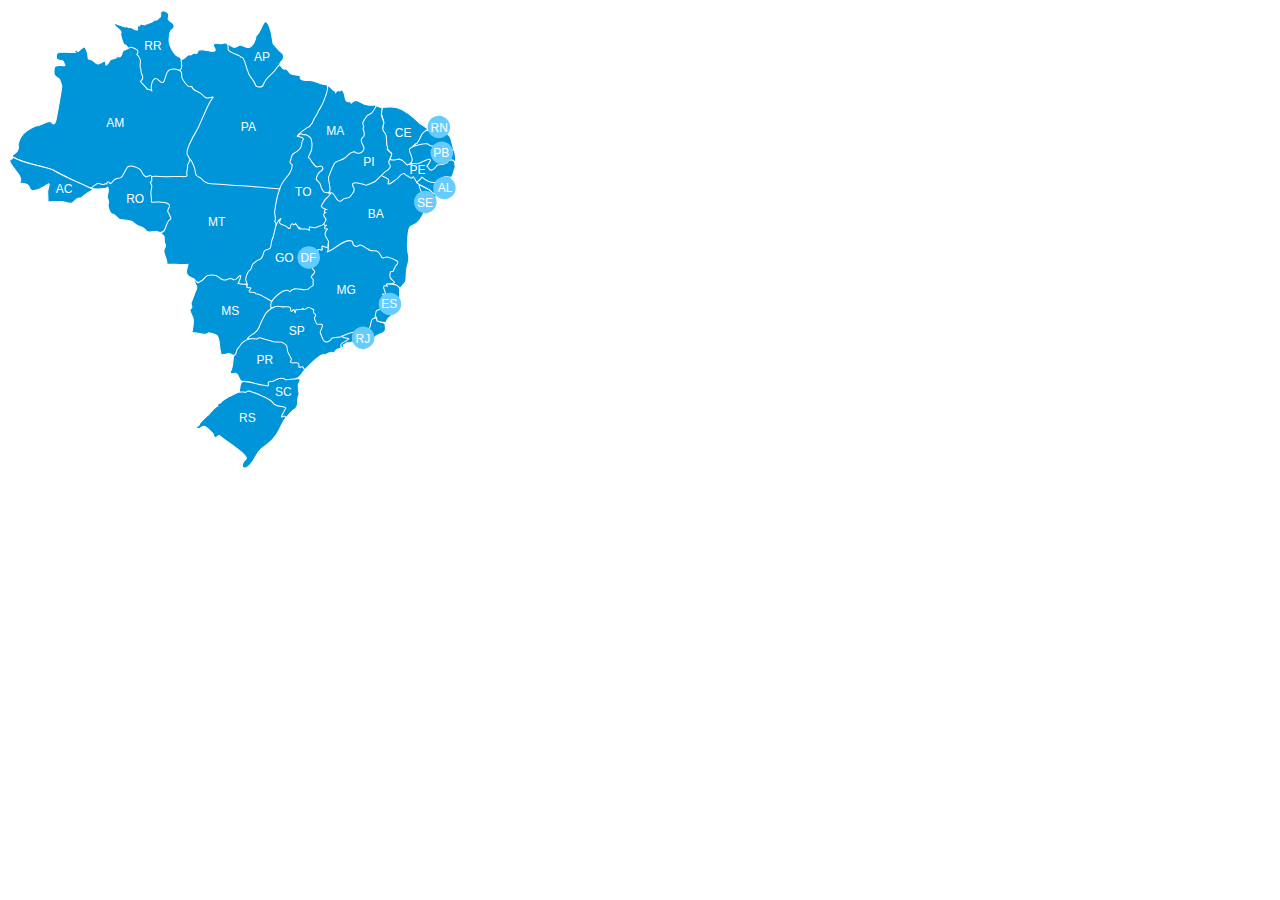
<file: target/EXP_LENHA-1.0/mapas/teste.html>
<!DOCTYPE HTML>
<html>
    <head>
        <title>Start Page</title>
        <meta http-equiv="Content-Type" content="text/html; charset=UTF-8">
        <link rel="stylesheet" href="estilo.css"/>
  
    </head>
<body>

        
<div id="msg-toca" style="display:none">
  resultado total da população
</div>
        
<div>
  <svg version="1.1" id="svg-map" xmlns="http://www.w3.org/2000/svg" xmlns:xlink="http://www.w3.org/1999/xlink" x="0px" y="0px" width="450px" height="460px" viewBox="0 0 450 460" enable-background="new 0 0 450 460" xml:space="preserve">
    <g>
      <a xlink:href="#tocantins" id="toca">
        <path stroke="#FFFFFF" stroke-width="1.0404" stroke-linecap="round" stroke-linejoin="round" d="M289.558,235.641
        c16.104,0.575,44.973-31.647,44.835-45.259c-0.136-13.612-17.227-58.446-22.349-66.088c-5.122-7.628-37.905,2.506-37.905,2.506
        S234.852,233.695,289.558,235.641z"></path>
        <text transform="matrix(1 0 0 1 287.0137 188.3208)" fill="#FFFFFF">TO</text>
      </a>
      <a xlink:href="#bahia">
        <path stroke="#FFFFFF" stroke-width="1.0404" stroke-linecap="round" stroke-linejoin="round" d="M313.276,197.775
        c2.084-2.739,3.506-7.012,6.464-8.764c1.641-0.973,3.232-4.684,4.271-5.163c2.304-1.014,12.161-25.143,20.706-22.513
        c1.095,0.342,29.881,3.478,32.153,7.532c2.246-0.506,17.582-8.804,25.829-4.999c9.172,4.246,11.225,20.679,11.2,20.843
        c0.107,0.328-0.823,5.765-0.985,5.929c-1.15,1-5.258-0.807-4.22,2.138c1.317,3.751,5.094,10.583,9.97,6.613
        c-3.669,6.574-6.846,16.022-13.966,17.747c-5.808,1.411-4.605,13.421-5.178,18.037c-0.465,3.75,0.192,8.448,1.014,12.117
        c1.148,4.959-0.821,8.6-1.808,13.42c-0.822,4.162-0.219,8.299-0.987,12.297c-0.271,1.286-4.407,5.723-5.559,7.148
        c-1.616-1.426-63.952-37.248-73.1-36.265c1.149-3.738,2.438-9.559-0.741-12.723c-8.625-8.572-0.135-19.335-0.162-19.432
        c-0.546-1.725-5.396-6.079-0.026-7.175c-3.175,0.959-1.944-4.027,0.875-3.012C316.726,200.733,314.044,200.527,313.276,197.775z"></path>
        <text transform="matrix(1 0 0 1 359.7324 210.1221)" fill="#FFFFFF">BA</text>
      </a>
      <a xlink:href="#sergipe">
        <path stroke="#FFFFFF" stroke-width="1.0404" stroke-linecap="round" stroke-linejoin="round" d="M408.561,191.735
        c0.521-1.505,2.465-0.725,3.533-0.794c2.273-0.164,0.494-2.738,1.095-3.778c2.026-3.793-2.738-5.999-1.998-10.408
        c4.024,1.931,9.448,3.397,12.408,6.89c1.343,1.533,5.504,2.656,5.832,4.847c-6.822,0.384-6.901,8.819-11.942,11.572
        C413.545,202.212,407.055,193.721,408.561,191.735z"></path>
        <path class="circle" d="M417.324,182.854c6.214,0,11.266,5.035,11.266,11.262c0,6.208-5.052,11.261-11.266,11.261
        c-6.238,0-11.258-5.053-11.258-11.261C406.063,187.89,411.084,182.854,417.324,182.854z"></path>
        <text transform="matrix(1 0 0 1 408.9121 198.6689)" fill="#FFFFFF">SE</text>
      </a>
      <a xlink:href="#pernambuco">
        <path stroke="#FFFFFF" stroke-width="1.0404" stroke-linecap="round" stroke-linejoin="round" d="M373.011,167.238
        c2.709-0.795,6.218-14.106,8.325-15.106c4.136-1.986,17.255-1.437,17.8,4.903c-0.437-0.068,8.189-2.273,7.479-1.466
        c1.7-0.711,10.518-4.723,12.599-4.82c0.274-0.013,4.603,0.905,3.068,2.315c-0.464,0.439,4.219,3.698,10.789,3.45
        c4.66-0.176,5.179-3.436,8.627-4.409c5.89-1.67,4.737,3.698,5.589,6.943c-1.182,2.684-1.646,5.586-2.74,8.285
        c-1.533,3.792-9.804,9.791-13.39,12.119c-7.287,4.778-21.802-4.067-22.762-5.67c-0.602-0.985-2.55-5.121-3.178-5.107
        c-0.629,0.356-1.04,0.861-1.287,1.519c-0.904-0.013-7.256-3.533-7.502-4.655c-4.769-1.151-5.425,6.108-8.957,6.19
        c0.219,0.108-8.244,6.681-7.506,3.314C383.556,170.4,374.241,168.566,373.011,167.238z"></path>
        <text transform="matrix(1 0 0 1 401.3984 165.8003)" fill="#FFFFFF">PE</text>
      </a>
      <a xlink:href="#alagoas">
        <path stroke="#FFFFFF" stroke-width="1.0404" stroke-linecap="round" stroke-linejoin="round" d="M413.953,169.018
        c3.78,3.313,9.424,5.505,12.547,5.491c3.229-0.013,5.009-3.328,7.421-4.794c1.177-0.712,10.297-1.93,9.174,1.042
        c-1.807,4.848-7.122,8.585-10.024,12.789c-2.792,2-3.423,7.093-6.354,1.864c-3.259,0.424-3.722-4.424-6.957-4.477
        c-3.668-2.261-7.998-3.769-11.201-6.342C410.615,172.646,412.751,171.359,413.953,169.018z"></path>
        <path class="circle" d="M436.423,168.763c6.236,0,11.258,5.054,11.258,11.278c0,6.207-5.02,11.259-11.258,11.259
        c-6.241,0-11.263-5.052-11.263-11.259C425.16,173.816,430.182,168.763,436.423,168.763z"></path>
        <text transform="matrix(1 0 0 1 429.7891 183.895)" fill="#FFFFFF">AL</text>
      </a>
      <a xlink:href="#riograndedonorte">
        <path stroke="#FFFFFF" stroke-width="1.0404" stroke-linecap="round" stroke-linejoin="round" d="M404.698,138.795
        c2.383-4.027,6.574-6.123,8.49-11.149c1.973-5.107,3.834-5.818,8.764-4.642c5.041,1.207,9.339,0.837,14.57,1.671
        c7.534,1.193,6.848,10.968,9.206,16.516c-1.919,1.096-13.972,0.521-15.064-1.657c-1.041-2.067-2.904,7.107-5.094,7.3
        c1.532-5.847-12.654,1.78-5.424-8.683c2.545-3.67-6.302-0.808-6.711,0.725C410.121,144.013,407.217,139.151,404.698,138.795z"></path>
        <path class="circle" d="M430.827,107.798c6.241,0,11.261,5.039,11.261,11.261c0,6.224-5.02,11.261-11.261,11.261
        c-6.209,0-11.26-5.037-11.26-11.261C419.567,112.837,424.618,107.798,430.827,107.798z"></path>
        <text transform="matrix(1 0 0 1 422.541 123.9009)" fill="#FFFFFF">RN</text>
      </a>
      <a xlink:href="#ceara">
        <path stroke="#FFFFFF" stroke-width="1.0404" stroke-linecap="round" stroke-linejoin="round" d="M372.379,104.409
        c0.437-1.368,2.961-3.627,1.043-5.025c12.106-1.328,17.581-0.849,27.66,6.723c4.026,3.054,6.822,5.574,10.571,9.147
        c1.317,1.273,7.614,4.313,7.914,6.164c-0.054-0.316-5.396,3.696-5.997,5.217c-1.066,2.684-2.659,6.093-4.3,8.298
        c0.025-0.055-6.903,3.957-3.532,4.217c-4.41,3.821-1.015,8.135-0.797,11.517c0.196,2.767-4.38,7.587-6.765,5.422
        c-2.244-1.999-3.998-5.711-7.779-5.094c-1.998,0.329-5.476,2.189-7.612,0.479c-2.52-2.054,3.669-5.162-0.545-7.354
        c-6.987-3.615-1.264-15.393-6.684-20.239c-3.504-3.136,1.753-7.313,0.109-10.749C374.952,111.68,373.694,105.244,372.379,104.409
        C373.035,102.314,374.815,105.971,372.379,104.409z"></path>
        <text transform="matrix(1 0 0 1 386.8379 129.0347)" fill="#FFFFFF">CE</text>
      </a>
      <a xlink:href="#piaui">
        <path stroke="#FFFFFF" stroke-width="1.0404" stroke-linecap="round" stroke-linejoin="round" d="M320.781,185.478
        c2.465-5.149-7.505-20.801-7.505-20.801s47.354-65.868,54.285-66.841c0.299-0.042,6.243,1.768,6.463,2.219
        c0.438,0.863-0.821,5.244-0.685,6.587c0.275,2.629,2.879,6.587,2.328,8.684c-1.15,4.736-1.863,6.134,1.369,9.901
        c2.794,3.245,0.325,10.16,2.544,14.269c-1.778,4.23,4.768,3.656,3.943,7.613c-0.655,3.163-5.424,7.655-1.176,10.312
        c0.274,4.642-4.685,4.983-6.79,7.818c-2.631,2.835-5.535,5.013-7.999,7.888c-0.55,0.671-8.821,4.096-9.998,4.082
        c0.302-0.301-17.665-6.449-11.967,2.354c2.463,3.808-1.505,5.56-3.177,8.778c-0.633,2.164-5.836,0.958-7.836,3.205
        C328.176,198.748,327.409,180.727,320.781,185.478z"></path>
        <text transform="matrix(1 0 0 1 355.127 158.1045)" fill="#FFFFFF">PI</text>
      </a>
      <a xlink:href="#maranhao">
        <path stroke="#FFFFFF" stroke-width="1.0404" stroke-linecap="round" stroke-linejoin="round" d="M288.845,127.827
        c4.108-2.726,31.195-48.985,31.386-50.395c1.235,0.397,6.084,7.435,7.562,5.025c0.493,0.013-0.328,2.15-0.547,2.396
        c-0.054-0.135,2.189-2.286,2.52-2.436c0.521-0.233,1.948,1.903,3.451-0.726c5.642,1.575,1.314,14.31,9.121,11.694
        c-1.147,0.384,1.452,0.74,0.848,1.905c5.095-6.587,8.488-0.027,15.337,1.491c2.025,0.466,6.243,0.575,8.162,0.207
        c3.808-0.823-2.082,6.847-2.082,6.887c-1.369,2.986-5.041,1.713-6.818,5.683c-0.684,1.549-3.506,4.327-3.042,6.148
        c0.494,1.781,2.081,2.863,0.274,4.629c0.603,2.793,3.066,7.109-0.385,9.12c-4.601,4.383,2.304,7.52,1.316,11.598
        c-0.9,3.726-6.244,5.725-9.147,2.78c-4.847-0.11-6.872,3.821-10.406,6.45c-2.74,2.041-8.793,2.493-10.327,5.642
        c-1.918,3.929-3.699,8.763-5.341,12.79c-1.699,4.204,6.383,18.762-4.328,15.611c-0.932-0.273-3.396-4.725-3.396-5.738
        c-0.081-3.739-2.738-4.176-4.821-7.477c0.356-3.025,2.466-6.929,4.766-8.052c3.342-1.63,1.919-6.629-2.466-4.465
        c-3.505,1.726-4.709-2.794-6.958-5.287c0.548,0.59-3.064-4.696-3.146-3.697c0.19-1.89,2.876-5.833,3.341-8.448
        c0.575-3.259,0.52-6.764-0.521-10.105c-0.63-2.068-4.656-4.521-6.518-4.437c-1.289,0.287-2.443,0-3.427-0.878
        C290.983,125.675,290.983,128.044,288.845,127.827z"></path>
        <text transform="matrix(1 0 0 1 318.2754 126.7036)" fill="#FFFFFF">MA</text>
      </a>
      <a xlink:href="#amapa">
        <path stroke="#FFFFFF" stroke-width="1.0404" stroke-linecap="round" stroke-linejoin="round" d="M225.198,39.089
        c3.274,1.165,3.985-1.315,6.572-1.74c3.616-0.603,5.683,2.725,9.037,2.067c4.055-0.78,7.093-8.025,7.314-11.598
        c4.492-3.534,5.503-11.258,9.42-14.68c6.055,4.258,6.11,15.788,7.589,22.485c-0.164,0.083,6.57,7.998,7.944,8.682
        c3.396,1.657,3.366,6.203,0.078,9.34c-3.777,3.587-7.449,34.275-7.449,34.275h-46.489c0,0,0.932-50.366,0-51.449
        C221.814,36.458,223.334,38.417,225.198,39.089z"></path>
        <text transform="matrix(1 0 0 1 245.9023 52.6099)" fill="#FFFFFF">AP</text>
      </a>
      <a xlink:href="#para">
        <path stroke="#FFFFFF" stroke-width="1.0404" stroke-linecap="round" stroke-linejoin="round" d="M173.378,50.619
        c2.259,2.63,5.629-4.478,7.901-3.82c3.19,0.918,1.478-1.108,5.026-1.752c1.931,0.806,3.096,0.273,3.519-1.631
        c0.535-1.26,1.453-1.726,2.725-1.384c1.768-1.684,13.558,3.603,14.68,0.384c0.629-1.821-4.287-5.709-0.302-6.997
        c1.643-0.533,6.012,0.808,8.75-0.068c3.986-1.288,4.876,2.684,4.382,6.066c0.631,3.587,13.145,5.766,12.982,7.97
        c3.589-1.518,5.354,12.763,7.105,14.447c0.357,4.26,6.304,8.585,7.07,12.544c0.628,3.396,7.065,3.616,8.213,0.095
        c2.578-8.133,9.696-10.022,13.475-16.651c4.603-8.038,3.725,3.752,8.955,1.067c2.11,0.411,2.876,3.629,4.574,4.724
        c3.18,2.027,7.779,0.974,10.572,3.013c-4.192,4.382,8.188,3.752,9.231,3.875c4.682,0.575,8.104,2.383,11.855,3.629
        c-0.164-0.069,4.792,0.52,5.178,1.245c2.026,3.767-4.904,19.214-6.382,21.486c-1.121,1.713-2.932,4.985-3.727,6.834
        c-0.902,2.026-4.764,7.313-4.655,9.229c-1.888,0.972-2.248,4.835-5.012,4.328c-3.096,3.026-8.187,4.999-10.27,8.956
        c2.057,0.781,8.325,1.041,5.311,4.272c-0.821,0.877-1.094,5.533-1.615,6.833c-0.575,1.384-4.464,4.779-6.108,5.34
        c-4.107,1.426-2.736,4.135-4.271,7.655c-0.933,2.054-0.546,3.491,1.756,4.339c-0.083,2.835-0.988,5.575-2.385,7.998
        c-3.041,5.245-9.009,9.818-10.079,16.27c-3.261,3.408-87.066-1.22-87.464-2.644c-1.423-5.012,1.508-24.006-2.808-27.88
        c-0.19-2.082-29.893-6.299-30.714-8.081C150.016,140.479,173.173,58.561,173.378,50.619z M319.139,77.664
        C319.302,76.912,319.74,78.76,319.139,77.664z"></path>
        <text transform="matrix(1 0 0 1 232.7725 122.5137)" fill="#FFFFFF">PA</text>
      </a>
      <a xlink:href="#roraima">
        <path stroke="#FFFFFF" stroke-width="1.0404" stroke-linecap="round" stroke-linejoin="round" d="M113.18,24.107
        c-0.972-2.753-7.861-5.889-6.999-8.984c0.068-0.232,13.229,6.053,12.79,2.808c0.398,1.329,1.219,1.889,2.439,1.685
        c1.889-1.301,7.148,4.204,8.216,1.889c0.438-0.959-1.657-3.753,0.74-3.848c1.026,0.438,1.534,0.164,1.52-0.822
        c0.835-1.752,3.575,0.219,4.793,0.083c0.767-1.056,10.625-3.026,9.037-5.094c1.37,0.438,4.574,0.808,4.63-1.547
        c4.546-2.054,1.15-4.409,2.644-6.354c2.177-2.82,9.791,0.809,7.327,5.738c-1.972,3.93,7.121,4.027,5.724,9.366
        c-0.452,1.686-2.479,2.724-3.423,3.971c-1.179,1.546-1.836,9.243-1.356,11.53c1.041,4.889,3.231,8.695,6.134,12.16
        c1.712,2.027,5.614,2.261,5.724,4.369c0.164,2.945,1.165,6.177,0.329,9.092c-1.547,5.424-36.618,30.471-36.618,30.471
        s-12.517-52.736-20.335-54.063C115.261,36.417,111.523,25.682,113.18,24.107z"></path>
        <text transform="matrix(1 0 0 1 136.2939 42.3862)" fill="#FFFFFF">RR</text>
      </a>
      <a xlink:href="#amazonas">
        <path stroke="#FFFFFF" stroke-width="1.0404" stroke-linecap="round" stroke-linejoin="round" d="M10.078,136.412
        c1.15-4.972,4.258-10.394,8.215-13.105c4.41-3.027,7.656-5.71,13.105-6.082c2.165-0.149,10.216-5.75,11.983-2.984
        c3.711,5.765,4.998-3.739,5.574-7.025c1.726-9.667,3.697-19.322,4.86-29.086c-0.342-1.356-2.013-6.231-2.833-7.163
        c-1.453-1.616-4.287-2.122-4.768-4.544c-0.272-1.452-0.574-7.258,1.109-8.121c3.494-1.768,6.547-0.042,9.737-0.89
        c-2.561-4.053,0.302-4.327-5.532-5.135c-3.438-0.466-3.971-2.466-2.738-6.368c1.053-3.3,15.898-1,19.088-1.396
        c-1.534,0.178-1.11-2.479-0.042-2.616c1.274-0.165,1.576,2.684,3.165,0.998c1.286-1.395,3.189-2.915,4.6-3.751
        c2.438-1.45,4.533,8.217,4.465,9.833c-0.041,0.78-0.137,2.438,1.177,2.246c3.012-0.466,4.219,2.849,7.273,4.231
        c3.778,1.713,3.929-1.355,7.023-2.068c4.301-0.985,0.711,3.396,2.383,3.793c1.589,0.385,3.806-4.969,4.821-5.572
        c0.93-0.533,3.725-0.753,4.846-1.602c3.013-2.245,1.933-1.686,3.492-1.206c3.478,1.041,2.233-8.367,6.491-7.066
        c1.822-0.466,3.643-2.34,5.533-2.423c1.041-0.043,6.066,2.287,6.544,3.147c0.589,1.465,0.316,2.795-0.793,3.986
        c1.575,1.425,2.698,3.149,3.355,5.162c0.904,2.862-1.286,6.807,0.588,9.299c-0.22,6.655,4.808,7.887-0.396,12.597
        c0.192-0.178,6.711,7.067,7.121,8.039c0.971-0.711,4.066,0.849,4.381,1.535c-1.658-3.629,0.547-17.09,6.628-10.915
        c7.203,7.327,5.491-3.615,9.148-8.627c2.834-3.875,14.597-3.136,14.077,3.246c-1.082,3.273,6.271,14.256,9.667,11.436
        c2.26,5.737,6.889,4.285,10.407,8.051c5.094,5.464,4.37,3.396,11.313,2.848c-2.259,3.602-3.425,4.808-5.272,8.86
        c-3.149,6.862-6.15,13.776-9.204,20.678c-2.437,5.505-14.843,23.471-11.105,28.442c4.806,6.395,9.339,30.183,11.324,29.934
        c-6.162-0.26-48.079-10.625-51.652-8.105c-1.453,1.013-53.626,10.503-55.9,10.819c-6.369,0.875-18.09-7.272-23.719-10.136
        c-8.601-4.381-16.61-8.981-26.088-11.05c-10.282-2.259-20.635-4.793-29.878-10.011C4.121,145.766,12.433,144.779,10.078,136.412z"></path>
        <text transform="matrix(1 0 0 1 98.1406 119.0591)" fill="#FFFFFF">AM</text>
      </a>
      <a xlink:href="#acre">
        <path stroke="#FFFFFF" stroke-width="1.0404" stroke-linecap="round" stroke-linejoin="round" d="M3.656,148.545
        c12.557,7.544,27.524,8.367,41.082,13.2c12.802,8.065,27.278,12.845,40.616,19.872c-2.834,1.205-7.587,4.382-9.983,6.395
        c-2.93,2.45-1.3,2.04-4.628,1.957c-2.93-0.069-3.957,4.615-7.203,5.259c-2.999,0.603-7.161-1.958-10.995-1.697
        c-1.905,0.136-11.969-0.056-12.64,0.603c0.313-3.642-0.385-7.299-0.165-10.941c0.096-1.439,1.998-6.533,1.245-7.451
        c-6.82,3.149-8.339,7.19-16.733,7.013c-2.136-0.042-2.562-2.492-3.081-4.001c-1.247-3.572-7.218-3.422-10.559-3.778
        c6.299-3.41-3.107-11.9-5.216-15.679c-0.52-0.918-3.588-4.655-3.629-5.957C1.642,150.174,6.612,151.968,3.656,148.545z"></path>
        <text transform="matrix(1 0 0 1 47.7017 184.9355)" fill="#FFFFFF">AC</text>
      </a><a xlink:href="#rondonia">
        <path stroke="#FFFFFF" stroke-width="1.0404" stroke-linecap="round" stroke-linejoin="round" d="M83.34,180.232
        c0.931-1.574,5.341-4.668,6.312-4.656c1.355-0.067,2.671,0.138,3.958,0.603c3.012,1.44,2.039-1.135,5.341-0.123
        c-1.274-2.287,3.793-2.943,2.86-0.315c3.068,0.247,2.725-4.683,6.668-5.12c4.438-0.508,5.054-0.646,7.122-4.534
        c0.135-0.246,2.628-5.519,2.752-5.025c2.191-6.491,14.585-0.878,15.638,3.355c0.397,1.615,1.834,3.137,3.642,4.369
        c1.246,0.862,6.327-3.999,6.134,1.314c-0.78,1.274,26.663,7.656,30.005,19.282c3.82,13.338-16.421,32.167-18.173,34.043
        c-4.464,1.191-2.039,1.726-6.6,0.15c-2.574-0.875-6.422,0.986-9.08,0.289c-2.409-0.645-3.041-3.957-5.86-4.683
        c-3.055-0.78-5.423-1.795-7.654-3.93c-4.041-3.876-8.983-2.645-14.475-3.808c-1.835-0.083-6.053-6.779-7.874-5.327
        c-1.821-0.438-5.381-9.094-3.397-11.204c0.124-1.67-0.26-3.204-1.163-4.627c-0.986-2.644,1.041-5.026,0.863-7.806
        c-0.384-6.081-1.028-1.986-3.382-1.903C94.336,180.686,85.957,181.671,83.34,180.232z"></path>
        <text transform="matrix(1 0 0 1 118.1299 195.3193)" fill="#FFFFFF">RO</text>
      </a>
      <a xlink:href="#matogrosso">
        <path stroke="#FFFFFF" stroke-width="1.0404" stroke-linecap="round" stroke-linejoin="round" d="M142.237,173.962
        c4-0.316-1.888-6.452,5-5.738c7.914,0.808,16.295,0.328,24.279,0.218c1.629-0.013,8.902,1.288,7.395-1.833
        c-1.192-2.453,1.821-6.425,0.425-9.725c2.027-0.864,1.289-3.807,2.629-5.107c1.151-1.123,4.176,7.244,4.436,7.819
        c1.097,2.451,0.398,5.478,1.932,7.654c1.41,1.987,4.574,2.136,5.889,4.259c3.136,5.136,10.845,4.137,17.13,4.657
        c20.159,1.656,40.356,2.669,60.486,4.752c-3.48,7.763-3.999,14.912-5.122,22.552c-0.437,2.972,1.863,7.163-0.056,10.065
        c1.945,1.287,1.346,2.753,1.424,4.409c1.151,25.129-20.429,60.186-33.548,58.569c-10.914-1.369-45.3,0.058-46.928-3.396
        c-1.165-3.944-6.136-2.658-8.395-6.603c-2.301-4.051,0.684-6.299,0.737-10.242c-6.997,0.603-14.09-0.384-21.102-0.324
        c0.793-5.016-3.725-9.288-2.929-13.809c0.519-3.025,2.726-2.916,0.932-6.79c-1.206-2.589-0.261-4.247-0.699-6.382
        c-0.289-1.385-1.042-1.876-2.124-2.424c-2.931-1.493,1.246-2.48,2.056-3.644c1.726-2.465,3.299-11.394,6.545-11.612
        c1.219-1.999-1.781-3.643-1.465-5.56c-3.902-3.588,0.506-4.643,0.369-7.984c-0.151-3.627-9.654-3.944-12.256-3.751
        c-1.821,0.137-4.109,0.562-5.888-0.094c0.493-3.521-0.521-6.054-0.535-9.217c-0.014-2.286,1.288-5.177,0.835-7.45
        C143.581,176.618,141.937,174.714,142.237,173.962z"></path>
        <text transform="matrix(1 0 0 1 200.0244 218.4175)" fill="#FFFFFF">MT</text>
      </a>
      <a xlink:href="#mattogrossodosul">
        <path stroke="#FFFFFF" stroke-width="1.0404" stroke-linecap="round" stroke-linejoin="round" d="M183.198,294.536
        c2.136-4.464,3.177-9.394,5.312-13.61c1.712-3.344-4.067-7.587-2.423-9.807c0.027-0.026,2.738,3.641,3.917,3.725
        c3.204-1.534,4.807-2.272,6.984-5.228c2.615-3.59,10.832-3.014,14.051-0.305c1.259,1.041,3.068,2.107,4.668,2.574
        c3.163,0.934,5.889-3.013,8.559-0.873c3.724,2.982,4.626-1.862,7.86-3.509c1.945-1.012-1.768,8.465-2.244,7.781
        c2.463,0.959,4.285,0.901,6.82,0.959c3.504,0.081,1.805,1.205,2.436,3.339c0.466,1.564,28.948-5.997,29.416,0.578
        c0.302,3.837-0.987,61.813-0.987,61.813s-39.532,5.533-41.602,5.286c-3.889-0.492-3.587-3.231-8.063-0.933
        c-2.028,0.329-6.012,1.205-5.177-2.409c-2.013-4.354-0.111-14.625-4.849-17.088c-1.206-0.659-7.092-2.36-7.504-1.945
        c-1.699,1.777-3.739,1.562-6.121,1.121c-2.904,0.027-5.629-1.614-8.243-1.203c-4.178,0.656-0.603-2.986-1.645-3.535
        c0.932-2.847,1.411-9.912,0.453-11.856c-0.165-0.331-3.52-7.232-2.547-8.108C186.306,297.688,182.334,299.415,183.198,294.536z"></path>
        <text transform="matrix(1 0 0 1 213.2939 306.7236)" fill="#FFFFFF">MS</text>
      </a>
      <a xlink:href="#goias">
        <path stroke="#FFFFFF" stroke-width="1.0404" stroke-linecap="round" stroke-linejoin="round" d="M237.768,270.519
        c0.628-2.904,1.835-7.396,4.709-8.766c1.015-1.644,1.754-5.147,2.275-5.586c2.408-2.247,3.889-3.783,6.63-4.656
        c3.723-1.205,3.338-5.342,4.846-8.165c1.504-2.845,4.736-1.15,5.942-3.382c1.479-2.834,0.741-6.161,2.189-8.874
        c2.902-5.531,1.862-17.363,8.656-20.567c-4.878,7.641,3.698,4.971,7.201,9.449c2.273,1.738,2.164-1.822,2.71-3.055
        c1.618-3.533,2.878,2.247,4.52-1.533c0.413,0.37,4.136,5.765,3.427,5.601c-0.029-0.931,0.326-1.408,1.037-1.438
        c0.108,0.534,0.274,1.013,0.602,1.452c-0.602-0.261,9.697-0.095,8.82,1.534c0.36-0.657-0.602-3.11,0.221-3.438
        c1.039-0.411,3.971,1.368,6.351,0.438c1.045-0.397,7.889-2.807,7.671-3.683c0.767,0.905,1.262,2.67,2.85,1.286
        c-2.632,2.274-2.576,4.466,1.258,3.821c-1.861,1.438-2.846,4.341-2.382,6.547c0.357,1.643,3.752,5.973,3.478,6.751
        c-1.78,0.315,0.602,5.438-2.325,6.078c-3.181,0.701-3.973-5.53-4.3,0.688c-0.164,1.48-1.097,1.67-2.768,0.576
        c-3.288,0.327-0.549,2.19-1.121,3.888c-0.988,2.902,2.792,6.437-2.411,6.764c-3.586,0.219-2.682,1.341-2.682-2.739
        c-0.028-4.573-12.054-3.643-10.218,0.521c-4.901,6.355,12.05-0.326,9.668,6.355c-1.313,3.752,15.83,28.211,10.406,25.416
        c-1.944-0.986-50.804,10.271-49.982,12.105c-5.012-2.136-11.804-7.941-17.391-8.162c-0.438-2.189-3.618-1.284-5.095-1.533
        c-3.724-0.604,1.04-3.231,0.22-4.109c-1.89-1.916-4.382,1.756-3.588-3.012C239.602,274.627,237.055,273.038,237.768,270.519z"></path>
        <text transform="matrix(1 0 0 1 266.9111 254.2139)" fill="#FFFFFF">GO</text>
      </a>
      <a xlink:href="#parana">
        <path stroke="#FFFFFF" stroke-width="1.0404" stroke-linecap="round" stroke-linejoin="round" d="M222.225,363.694
        c1.807-2.138,1.889-4.881,2.424-7.479c0.301-1.453,0.465-7.86,1.369-8.736c2.3-0.684,2.3-3.315,2.726-5.204
        c0.616-2.738,2.821-2.958,3.984-5.616c4.369-9.91,38.947-9.529,46.476-9.227c4.658,0.193,15.775,34.563,17.916,33.794
        c-1.728,2.19-5.754,8.929-8.41,8.984c-4.054,0.057-14.215,14.68-14.215,14.68s-37.329-12.05-40.287-11.285
        c-3.875-1.449-2.698-6.491-6.054-8.216C226.663,364.623,222.498,367.8,222.225,363.694z"></path>
        <text transform="matrix(1 0 0 1 248.4453 356.1045)" fill="#FFFFFF">PR</text>
      </a>
      <a xlink:href="#santacatarina">
        <path stroke="#FFFFFF" stroke-width="1.0404" stroke-linecap="round" stroke-linejoin="round" d="M231.029,383.959
        c1.669-3.338-0.284-10.516,4.573-10.569c6.631-0.109,13.639,3.559,20.402,3.888c1.317,0.055,5.231,2.163,4.357-1.15
        c-1.095-4.164,3.945-1.863,5.67-3.179c2.274-1.724,8.187-4.106,11.311-1.367c1.423,1.809,20.05-5.395,13.284,3.946
        c-1.368,1.395,0.713,10.789,0.466,10.734c-3.449,4.438,1.726,11.666-5.096,15.334c-2.901,1.536-7.284,7.779-9.64,9.995
        C276.085,411.866,233.534,382.918,231.029,383.959z"></path>
        <text transform="matrix(1 0 0 1 266.9111 387.7646)" fill="#FFFFFF">SC</text>
      </a>
      <a xlink:href="#riograndedosul">
        <path stroke="#FFFFFF" stroke-width="1.0404" stroke-linecap="round" stroke-linejoin="round" d="M191.236,416.881
        c0.52-2.684,7.38-8.409,9.477-10.351c0.37-0.359,8.599-10.08,9.174-8.329c-1.301-3.89,2.781-1.589,3.917-4.819
        c0.26-0.521,7.04-4.821,7.109-4.795c1.436-0.191,6.721-3.695,7.421-3.257c1.204-2.028,8.927-1.479,8.653-0.824
        c1.165-0.38,2.284-0.877,3.326-1.479c0.221-0.821,22.459,7.533,24.319,11.531c2.523,5.34,12.217,2.822,13.15,5.563
        c0.106,0.275-5.809,9.339-3.89,9.173c-0.985,0.08,3.204-2.875,3.834,0.409c-2.793,3.619-4.6,7.834-6.571,11.944
        c-3.696,7.614-8.872,12.765-15.886,17.42c-7.394,4.902-7.339,11.941-13.257,17.693c-8.091,7.942-10.159-0.574-4.08-5.752
        c3.806-3.231-22.527-19.746-25.578-22.732c-1.918-1.862-2.384,0.274-4.219,1.15c-2.547,1.205-1.917-2.822-3.588-4.273
        c-2.3-1.999-4.793-5.479-7.737-6.68c-3.478-1.367-5.615,5.145-9.052,0.821C189.168,418.854,190.332,418.032,191.236,416.881z"></path>
        <text transform="matrix(1 0 0 1 231.0313 414.4658)" fill="#FFFFFF">RS</text>
      </a>
      <a xlink:href="#saopaulo">
        <path stroke="#FFFFFF" stroke-width="1.0404" stroke-linecap="round" stroke-linejoin="round" d="M239.3,330.554
        c3.26-4.356,9.56-5.039,11.531-10.792c1.369-3.942,3.889-8.818,6.135-13.036c1.561-2.957,7.749-7.121,10.517-8.65
        c0.383-0.196,32.974-6.138,42.234-1.701c20.265,9.724,26.017,33.879,27.854,33.304c4.408-1.425,5.34,3.778,2.106,4.49
        c-1.754,0.413-6.519,1.479-6.49,3.399c0.027,3.448,0.521,1.615-2.931,3.639c-2.189-1.42-3.34,4.111-4.763,3.426
        c-4.271-2.244-6.958,2.96-9.258,1.918c-4.271-1.918-16.98,13.092-19.638,15.336c0.245-0.218-1.148-1.479-1.587-2.685
        c-0.466-1.369-2.658,0.385-4.025,0.082c-0.986-0.192,1.751-4.079-2.303-4.52c-1.369-0.164-3.753,0.303-4.929,0.084
        c-2.903-0.547,0.108-2.41-0.439-3.862c-1.067-2.986-3.013-4.931-3.751-7.779c-0.52-1.945,0.165-7.531-3.615-7.395
        c-0.848-2.956-6.628-1.451-9.066-1.862c-0.162,0.163-8.846-2.684-10.079-2.684c-1.616-0.029-6.791-3.396-7.121-0.274
        C247.982,330.386,239.876,331.21,239.3,330.554z"></path>
        <text transform="matrix(1 0 0 1 280.6816 327.3193)" fill="#FFFFFF">SP</text>
      </a>
      <a xlink:href="#minasgerais">
        <path stroke="#FFFFFF" stroke-width="1.0404" stroke-linecap="round" stroke-linejoin="round" d="M262.881,297.305
        c-1.696-5.094,15.531-19.882,18.844-13.421c5.531-7.367,15.886,1.588,19.773-3.944c0.988-1.367,3.015-1.453,3.725-2.957
        c0.326-0.711-0.493-2.793-0.056-3.888c1.369-3.398-4.873-2.355-0.109-6.603c4.547-4.053-1.917-4.739-1.204-8.186
        c0.957-4.604,1.807-4.713,5.613-6.027c1.943-0.688,0.906-8.272,0.083-8.52c-0.108-2.699,1.974-2.546,3.782-1.617
        c2.188-0.135-0.276-3.695,0.957-4.243c-0.357,0.151,5.559,1.999,5.724,2.055c0.986,0.358-0.52,3.534-0.931,3.943
        c8.217-2.355,14.514-11.789,23.279-11.242c4.983,0.316-0.327,4.339,5.367,5.544c0.684,1.234,3.34-1.054,4.054-1.189
        c2.876-0.536,5.53,3.284,8.106,3.886c2.301,3.578,7.503,0.537,10.298,3.001c1.755,1.589,2.188,3.397,3.396,5.313
        c1.314,2.052,3.86-0.465,5.726-0.109c3.257,0.656,6.326,2.026,9.338,3.723c2.19,1.205,0.768,3.179-0.548,4.573
        c-0.765,0.796-3.259,6.165-2.627,5.643c-2.138,1.781-2.628-1.669-3.397,2.764c-0.628,3.674,0.164,4.714,3.149,7.015
        c4.901,3.229-6.765,3.12-6.71,3.504c0.22,0.601-2.846,41.96-3.835,42.179c-6.737,1.562-14.513,5.311-21.744,7.012
        c-12.736,2.985-24.295,3.778-29.471,4.656c0,1.452-5.367,6.872-8.518,1.259c0,0-3.041-7.285-2.821-7.229
        c0.105-0.027,2.138-5.506,2.244-6.137c0.768-3.504-5.042-0.765-5.749-2.188c-0.878-1.81-2.358-4.576-2.166-6.628
        c1.699-1.205,1.672-2.383-0.08-3.562c-1.04-1.095-1.205-2.303-0.521-3.672c-2.329-1.424-3.065-2.683-5.698-2.462
        c-1.479,0.138-4.055,3.668-5.506,0.629c0.878,2.108-4.188,0.769-5.094,1.56c-2.354-1.202-1.779,2.028-2.384,3.069
        c-0.137,0.22-1.014-2.904-1.065-2.961c-1.149-1.175-2.767,4.165-3.505-0.055c0.766-4.105-4.657-2.709-7.67-2.93
        c-4.708-0.353-5.53-1.613-9.858,0.631C262.993,300.562,262.336,299.274,262.881,297.305z"></path>
        <text transform="matrix(1 0 0 1 328.4063 286.4561)" fill="#FFFFFF">MG</text>
      </a>
      <a xlink:href="#riodejaneiro">
        <path stroke="#FFFFFF" stroke-width="1.0404" stroke-linecap="round" stroke-linejoin="round" d="M332.886,337.429
        c-1.26-2.768,8.409-4.795,7.89-6.71c-3.177-1.864-4.602,1.148-6.63-2.959c4.274-0.686,9.533-4.49,13.831-3.562
        c0.548-0.219,4.902-1.753,4.96,0.167c2.546-1.566,5.479-2.412,8.105-3.837c2.246-1.206,0.932-8.218,3.725-9.643
        c6.054-3.123,1.398,1.836,7.066,2.959c5.888,1.205,5.395,1.48,5.641,7.067c0.247,5.642-8.763,4.381-11.063,8.764
        c-1.039,1.999,1.698,5.368-3.368,4.903c-4.188-0.413-10.628,2.355-9.285-3.18c-1.039-0.08-1.861,0.301-2.464,1.124
        c0,0,0.105,2.767-0.74,2.741c-0.766-0.056-7.643,1.094-7.449,0.463c1.398-0.359,2.708-0.684,4.135-0.794
        c-1.667-0.713-2.957-1.839-4.901-0.142c0.465,0.195-4.227-0.086-3.379-0.113c-0.521,1.727-3.814,0.699-3.879,3.045
        C336.717,337.908,333.927,342.41,332.886,337.429z"></path>
        <path class="circle" d="M355.094,318.613c6.209,0,11.263,5.021,11.263,11.259c0,6.208-5.056,11.264-11.263,11.264
        c-6.211,0-11.263-5.054-11.263-11.264C343.831,323.634,348.883,318.613,355.094,318.613z"></path>
        <text transform="matrix(1 0 0 1 347.4648 334.6807)" fill="#FFFFFF">RJ</text>
      </a>
      <a xlink:href="#espiritosanto">
        <path stroke="#FFFFFF" stroke-width="1.0404" stroke-linecap="round" stroke-linejoin="round" d="M367.119,308.834
        c1.044-1.999-0.298-5.451,1.841-6.326c3.697-1.453,3.858-0.467,5.941-4.49c0.767-1.563,3.999-5.807,2.848-7.835
        c-0.439-0.765-3.204-3.613-3.286-4.05c1.04-0.249,2.079-0.219,3.123,0.054c1.366-0.654-6.465-10.519,2.137-8.054
        c-1.204-0.655-1.535-1.365-0.932-2.135c4.358-0.138,13.856,0.027,12.845,6.738c-0.577,3.835,0.933,8.079-0.577,11.804
        c-0.218,0.576-5.861,8.954-5.831,8.954c0.985,3.289-5.18,5.808-6.054,8.165c-1.313,3.56-2.135,3.013-5.614,2.573
        c-1.64-0.274-3.202-0.768-4.736-1.451C368.819,311.297,369.424,309.055,367.119,308.834z"></path>
        <path class="circle" d="M381.917,284.723c6.21,0,11.261,5.055,11.261,11.262c0,6.212-5.051,11.261-11.261,11.261
        c-6.212,0-11.263-5.049-11.263-11.261C370.654,289.777,375.705,284.723,381.917,284.723z"></path>
        <text transform="matrix(1 0 0 1 373.3047 300.4971)" fill="#FFFFFF">ES</text>
      </a>
      <a xlink:href="#distritofederal">
        <path stroke="#FFFFFF" stroke-width="1.0404" stroke-linecap="round" stroke-linejoin="round" d="M292.461,246.197
        c0,0,12.929-2.903,14.188,0c1.233,2.903,0.659,10.683-1.424,11.504c-2.08,0.849-14.296-1.806-14.023-3.313
        C291.503,252.853,292.461,246.197,292.461,246.197z"></path>
        <path class="circle" d="M300.735,238.34c6.212,0,11.26,5.035,11.26,11.258c0,6.21-5.048,11.263-11.26,11.263
        c-6.209,0-11.261-5.053-11.261-11.263C289.475,243.377,294.523,238.34,300.735,238.34z"></path>
        <text transform="matrix(1 0 0 1 292.4141 254.2139)" fill="#FFFFFF">DF</text>
      </a>
      <a xlink:href="#paraiba">
        <path stroke="#FFFFFF" stroke-width="1.0404" stroke-linecap="round" stroke-linejoin="round" d="M401.575,141.096
        c2.081-3.081,16.791-6.82,19.117-4.616c0,1.918,7.259,1.686,10.133,2.712c-0.492,3.038,12.652,1.533,14.408,2.259
        c1.421,0.589,3.833,11.983,1.421,12.202c-0.874-1.124-2.083-1.739-3.586-1.835c-2.957-0.027-2.546,1.863-4.383,3.108
        c-2.626,1.767-6.571,1.917-9.558,2.109c-0.162,1.232-3.943,4.438-5.259,4.916c-3.122,1.149-2.657-2.727-5.095-3.602
        c0.713-1.124,4.082-5.203,3.725-6.205c-1.423-3.846-12.051,5.52-14.981,3.506c-1.396-0.973-6.218,1.493-3.476-2.588
        C405.574,150.776,400.398,142.889,401.575,141.096z"></path>
        <path class="circle" d="M433.797,133.597c6.237,0,11.26,5.051,11.26,11.261c0,6.226-5.022,11.262-11.26,11.262
        c-6.208,0-11.257-5.036-11.257-11.262C422.54,138.647,427.589,133.597,433.797,133.597z"></path>
        <text transform="matrix(1 0 0 1 425.2129 148.9893)" fill="#FFFFFF">PB</text>
      </a>
    </g>
  </svg>
</div>
   </body>   
<script type="text/javascript">
        $(document).ready(function(){
	$('#toca').mouseenter(function(){
		$('#msg-toca').show();
	});
        $('#toca').mouseleave(function(){
		$('#msg-toca').hide();
	});
        });
</script>
</html>
</file>
<file: target/EXP_LENHA-1.0/mapas/estilo.css>
/*
To change this license header, choose License Headers in Project Properties.
To change this template file, choose Tools | Templates
and open the template in the editor.
*/
/* 
    Created on : 16/11/2019, 17:15:58
    Author     : 1513 FOX
*/
#svg-map path { fill:#0094d9 }
    #svg-map text { fill:#fff; font:12px Arial-BoldMT, sans-serif; cursor:pointer }
    #svg-map a{ text-decoration:none }
    #svg-map a:hover { cursor:pointer; text-decoration:none }
    #svg-map a:hover path{ fill:#003399 !important }
    #svg-map .circle { fill:#66ccff }
    #svg-map a:hover .circle { fill:#003399 !important; cursor:pointer }
</file>
